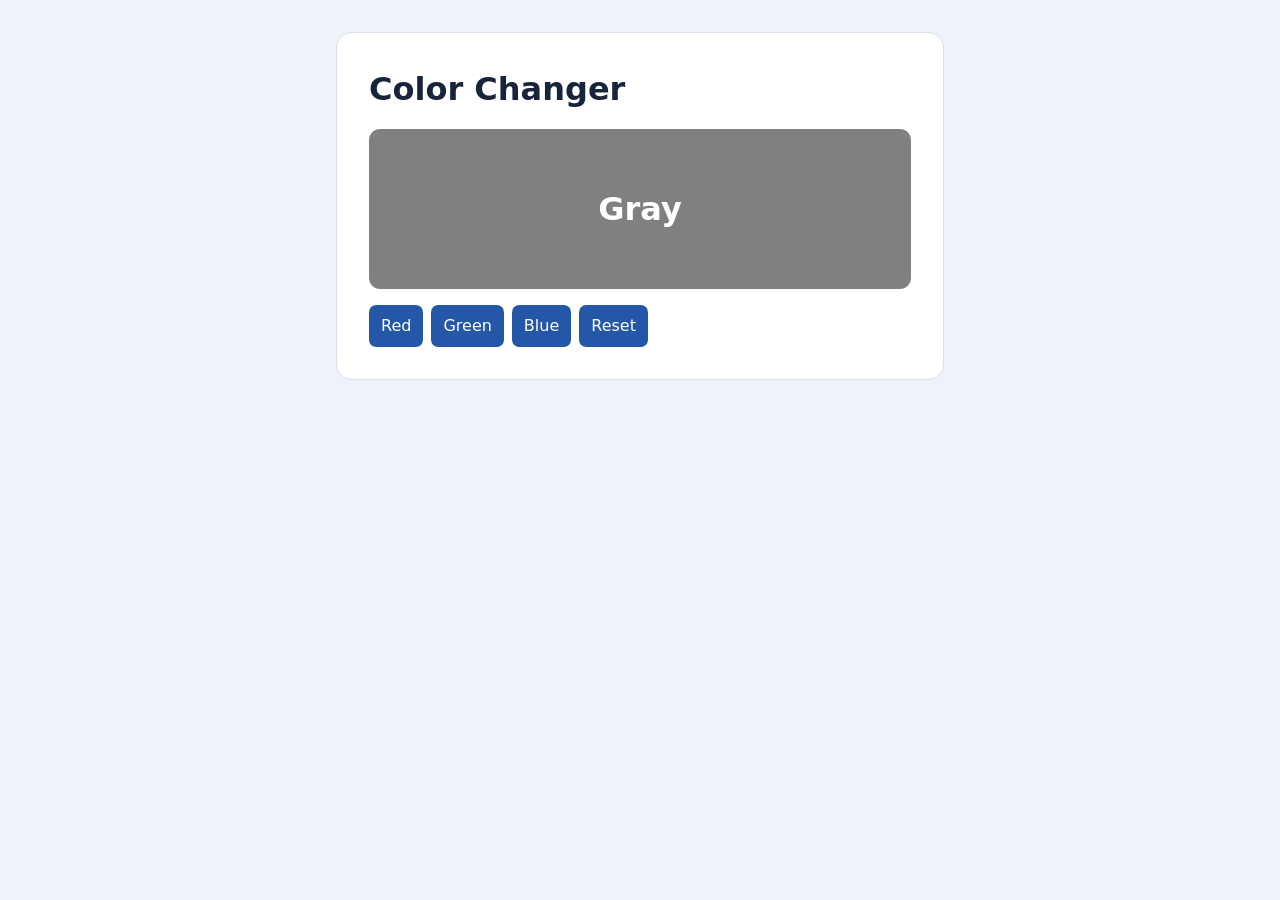
<file: task-1/index.html>
<!doctype html>
<html lang="en">
<head>
  <meta charset="utf-8">
  <meta name="viewport" content="width=device-width, initial-scale=1">
  <title>Color Changer</title>
  <link rel="stylesheet" href="style.css">
  <script src="script.js" defer></script>
</head>
<body>
  <main>
    <h1>Color Changer</h1>
    <div id="colorBox" aria-live="polite">Gray</div>
    <div class="row">
      <button data-color="Red">Red</button>
      <button data-color="Green">Green</button>
      <button data-color="Blue">Blue</button>
      <button data-color="Gray">Reset</button>
    </div>
  </main>
</body>
</html>
</file>
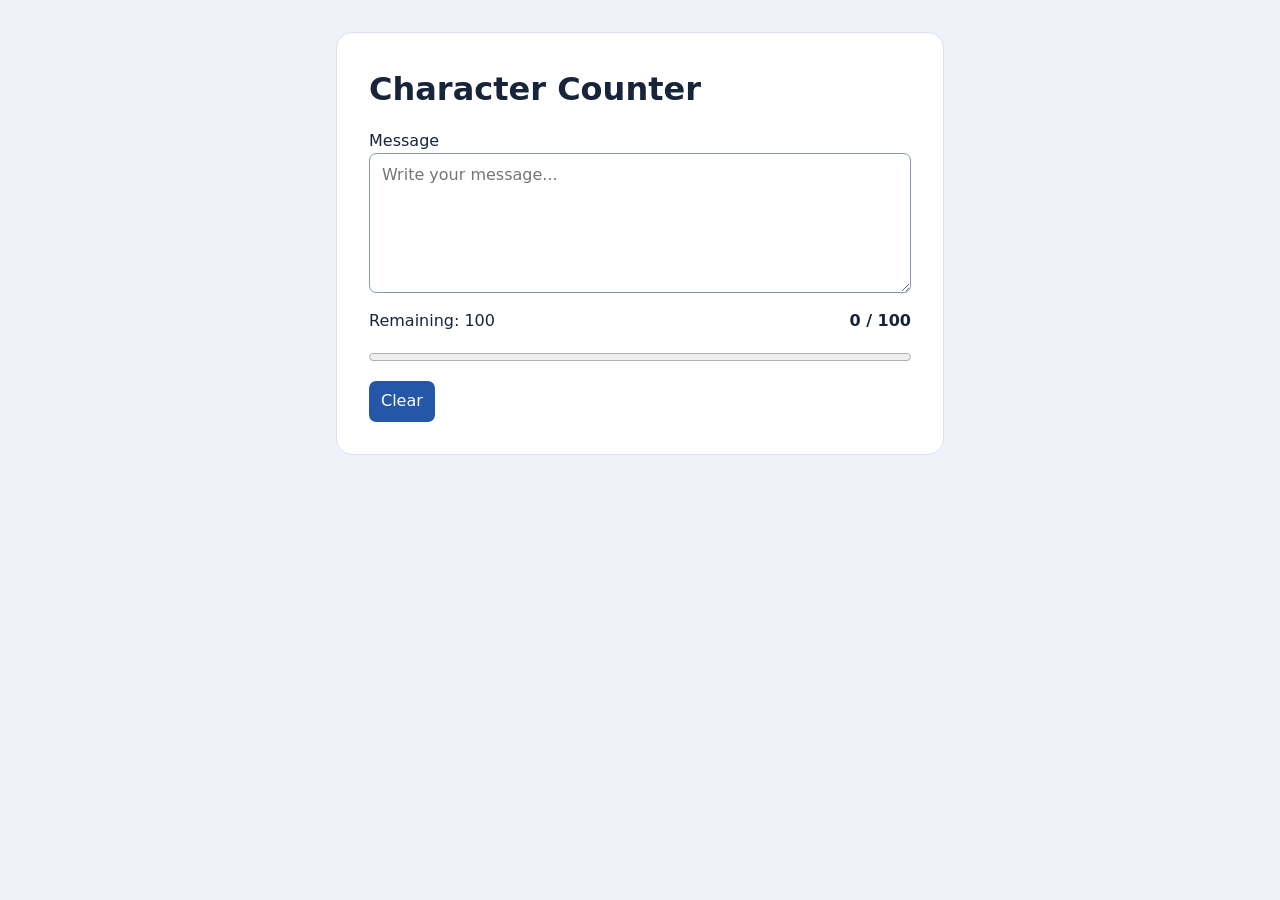
<file: task-2/index.html>
<!doctype html>
<html lang="en">
<head>
  <meta charset="utf-8">
  <meta name="viewport" content="width=device-width, initial-scale=1">
  <title>Character Counter</title>
  <link rel="stylesheet" href="style.css">
  <script src="script.js" defer></script>
</head>
<body>
  <main>
    <h1>Character Counter</h1>
    <label for="message">Message</label>
    <textarea id="message" maxlength="100" rows="5" placeholder="Write your message..."></textarea>
    <div class="summary">
      <p id="remaining">Remaining: 100</p>
      <p id="counter">0 / 100</p>
    </div>
    <progress id="progress" max="100" value="0" aria-label="Character limit used"></progress>
    <button id="clear">Clear</button>
  </main>
</body>
</html>
</file>
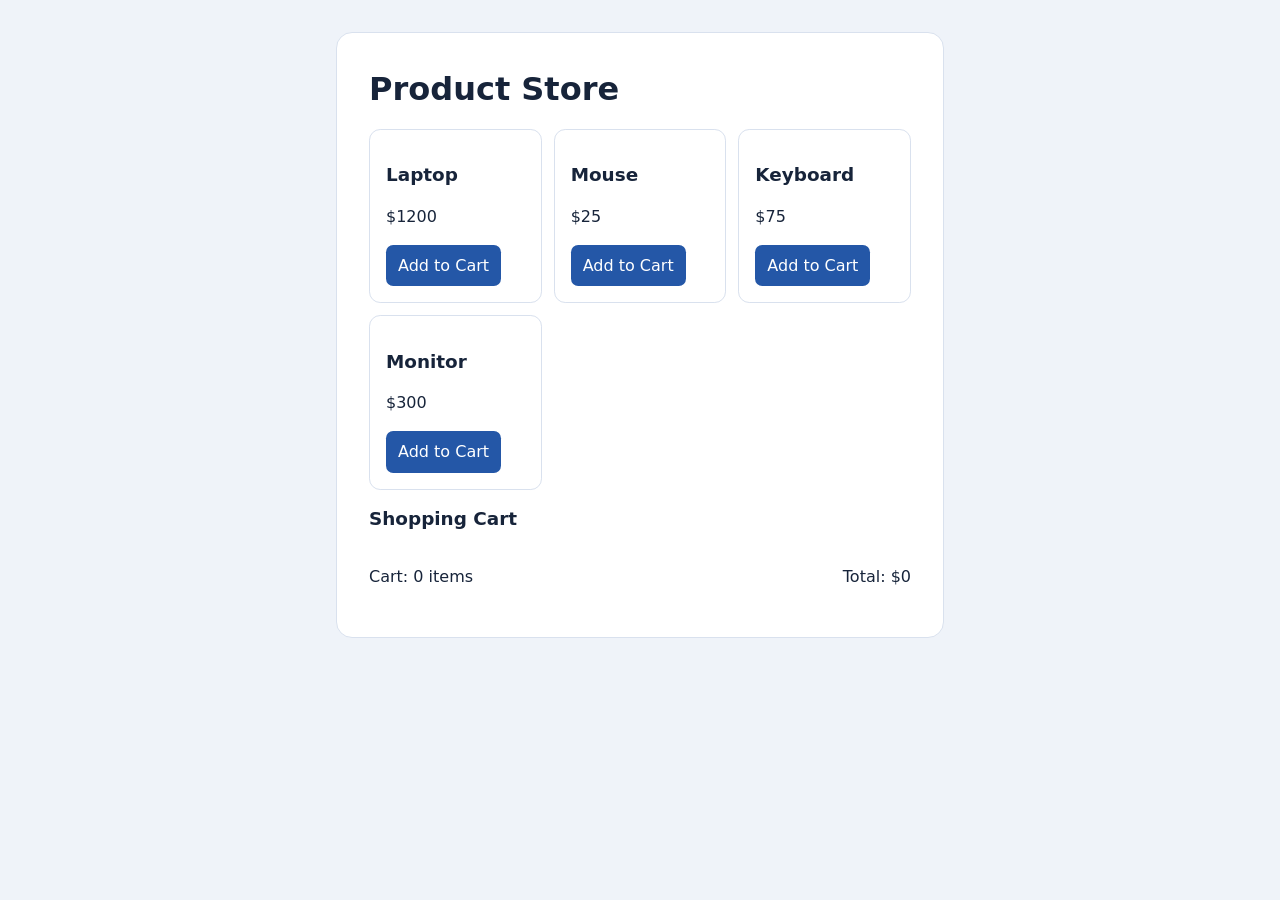
<file: task-3/index.html>
<!doctype html>
<html lang="en">
<head>
  <meta charset="utf-8">
  <meta name="viewport" content="width=device-width, initial-scale=1">
  <title>Product Store</title>
  <link rel="stylesheet" href="style.css">
  <script src="script.js" defer></script>
</head>
<body>
  <main>
    <h1>Product Store</h1>
    <div id="productContainer"></div>
    <h2>Shopping Cart</h2>
    <ul id="cartItems"></ul>
    <div class="summary" aria-live="polite">
      <p id="cartCount">Cart: 0 items</p>
      <p id="totalPrice">Total: $0</p>
    </div>
  </main>
</body>
</html>
</file>
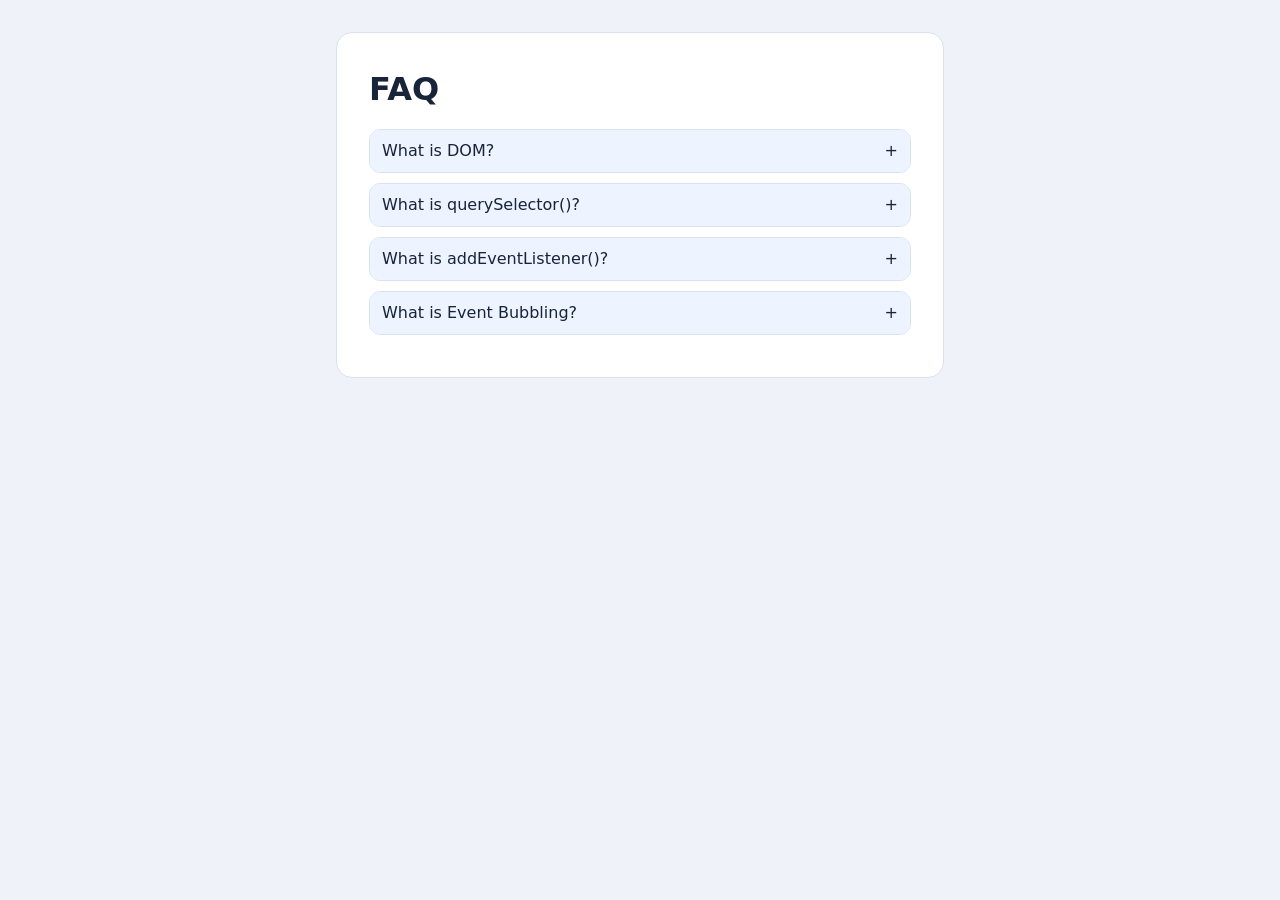
<file: task-4/index.html>
<!doctype html>
<html lang="en">
<head>
  <meta charset="utf-8">
  <meta name="viewport" content="width=device-width, initial-scale=1">
  <title>FAQ</title>
  <link rel="stylesheet" href="style.css">
  <script src="script.js" defer></script>
</head>
<body>
  <main>
    <h1>FAQ</h1>
    <div class="faq-item">
      <button class="faq-question" aria-expanded="false" aria-controls="answer-1">
        What is DOM? <span aria-hidden="true">+</span>
      </button>
      <div class="faq-answer" id="answer-1" aria-hidden="true">
        <div><p>DOM stands for Document Object Model. It represents a webpage as a tree of objects.</p></div>
      </div>
    </div>
    <div class="faq-item">
      <button class="faq-question" aria-expanded="false" aria-controls="answer-2">
        What is querySelector()? <span aria-hidden="true">+</span>
      </button>
      <div class="faq-answer" id="answer-2" aria-hidden="true">
        <div><p>It selects the first element that matches a CSS selector.</p></div>
      </div>
    </div>
    <div class="faq-item">
      <button class="faq-question" aria-expanded="false" aria-controls="answer-3">
        What is addEventListener()? <span aria-hidden="true">+</span>
      </button>
      <div class="faq-answer" id="answer-3" aria-hidden="true">
        <div><p>It registers a function to run when a specified event occurs.</p></div>
      </div>
    </div>
    <div class="faq-item">
      <button class="faq-question" aria-expanded="false" aria-controls="answer-4">
        What is Event Bubbling? <span aria-hidden="true">+</span>
      </button>
      <div class="faq-answer" id="answer-4" aria-hidden="true">
        <div><p>It is the way an event travels from its target up through its ancestors.</p></div>
      </div>
    </div>
  </main>
</body>
</html>
</file>
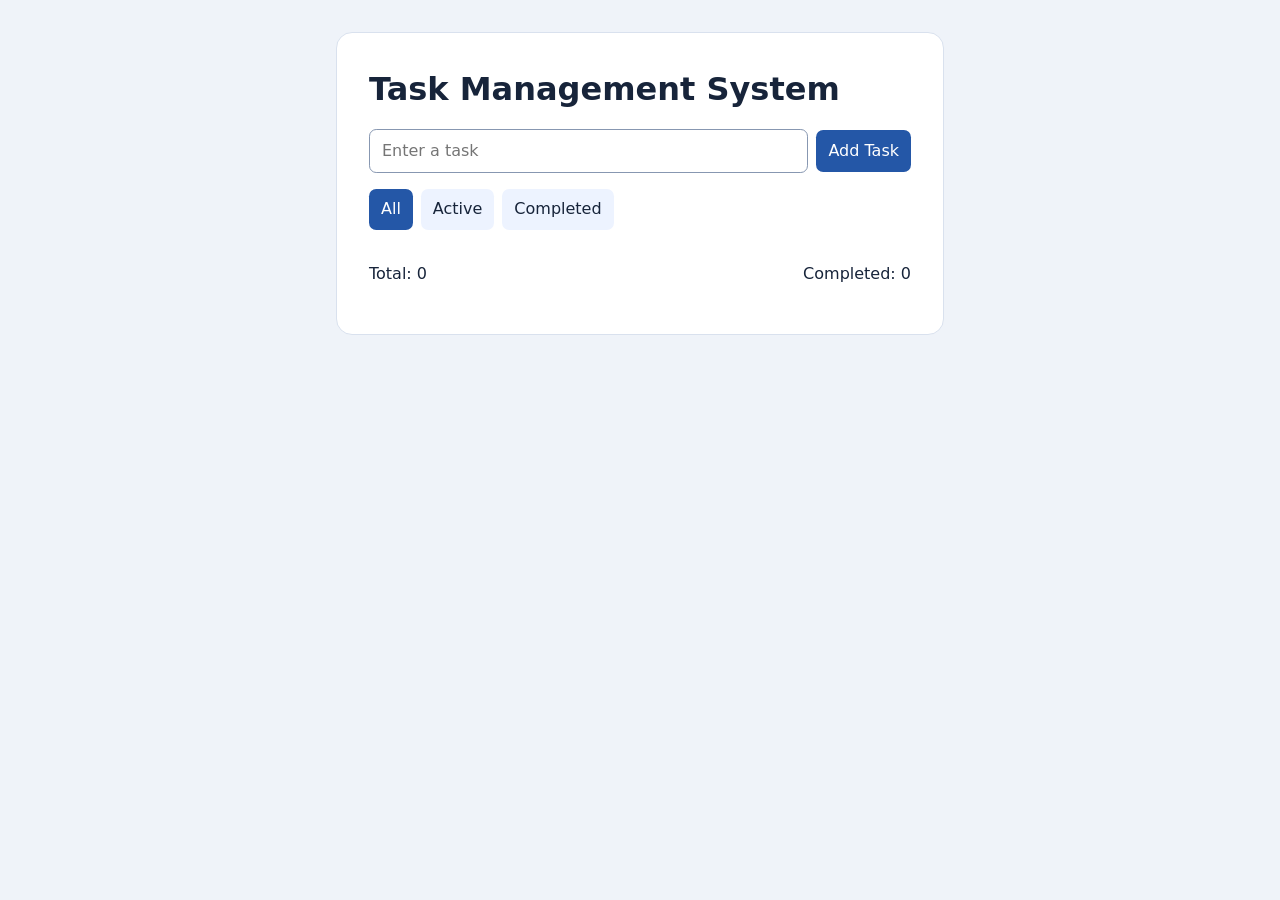
<file: task-5/index.html>
<!doctype html>
<html lang="en">
<head>
  <meta charset="utf-8">
  <meta name="viewport" content="width=device-width, initial-scale=1">
  <title>Task Management System</title>
  <link rel="stylesheet" href="style.css">
  <script src="script.js" defer></script>
</head>
<body>
  <main>
    <h1>Task Management System</h1>
    <form id="taskForm" class="row">
      <input id="taskInput" aria-label="New task" placeholder="Enter a task" required>
      <button type="submit">Add Task</button>
    </form>
    <div id="filters" class="row" aria-label="Task filters">
      <button type="button" data-filter="all" aria-pressed="true">All</button>
      <button type="button" data-filter="active" aria-pressed="false">Active</button>
      <button type="button" data-filter="completed" aria-pressed="false">Completed</button>
    </div>
    <ul id="taskList"></ul>
    <div class="summary" aria-live="polite">
      <p id="totalTasks">Total: 0</p>
      <p id="completedTasks">Completed: 0</p>
    </div>
  </main>
</body>
</html>
</file>
<file: task-1/style.css>
* { box-sizing: border-box; }
body { margin: 0; padding: 2rem 1rem; background: #eff3f9; color: #17243a; font: 1rem/1.5 system-ui, sans-serif; }
main { max-width: 38rem; margin: auto; padding: clamp(1rem, 4vw, 2rem); background: white; border: 1px solid #d9e1ee; border-radius: 1rem; }
h1 { margin: 0 0 1rem; font-size: clamp(1.5rem, 6vw, 2rem); }
h2 { font-size: 1.15rem; }
button, input, textarea { font: inherit; padding: .55rem .75rem; border-radius: .45rem; }
button { border: 0; background: #2457a7; color: white; cursor: pointer; }
input, textarea { color: inherit; border: 1px solid #8797b1; }
:focus-visible { outline: 2px solid #2457a7; outline-offset: 3px; }
.row, .summary { display: flex; align-items: center; flex-wrap: wrap; gap: .5rem; }
.summary { justify-content: space-between; }

#colorBox { display: grid; place-items: center; min-height: 10rem; background: gray; color: white; font-size: 2rem; font-weight: bold; border-radius: .7rem; margin-bottom: 1rem; }
</file>
<file: task-2/style.css>
* { box-sizing: border-box; }
body { margin: 0; padding: 2rem 1rem; background: #eff3f9; color: #17243a; font: 1rem/1.5 system-ui, sans-serif; }
main { max-width: 38rem; margin: auto; padding: clamp(1rem, 4vw, 2rem); background: white; border: 1px solid #d9e1ee; border-radius: 1rem; }
h1 { margin: 0 0 1rem; font-size: clamp(1.5rem, 6vw, 2rem); }
h2 { font-size: 1.15rem; }
button, input, textarea { font: inherit; padding: .55rem .75rem; border-radius: .45rem; }
button { border: 0; background: #2457a7; color: white; cursor: pointer; }
input, textarea { color: inherit; border: 1px solid #8797b1; }
:focus-visible { outline: 2px solid #2457a7; outline-offset: 3px; }
.row, .summary { display: flex; align-items: center; flex-wrap: wrap; gap: .5rem; }
.summary { justify-content: space-between; }

textarea { display: block; width: 100%; resize: vertical; }
#counter { font-weight: bold; }
.warning { color: #a44a00; }
.limit { color: #b91c1c; }
progress { display: block; width: 100%; margin-bottom: 1rem; accent-color: #2457a7; }
</file>
<file: task-3/style.css>
* { box-sizing: border-box; }
body { margin: 0; padding: 2rem 1rem; background: #eff3f9; color: #17243a; font: 1rem/1.5 system-ui, sans-serif; }
main { max-width: 38rem; margin: auto; padding: clamp(1rem, 4vw, 2rem); background: white; border: 1px solid #d9e1ee; border-radius: 1rem; }
h1 { margin: 0 0 1rem; font-size: clamp(1.5rem, 6vw, 2rem); }
h2 { font-size: 1.15rem; }
button, input, textarea { font: inherit; padding: .55rem .75rem; border-radius: .45rem; }
button { border: 0; background: #2457a7; color: white; cursor: pointer; }
input, textarea { color: inherit; border: 1px solid #8797b1; }
:focus-visible { outline: 2px solid #2457a7; outline-offset: 3px; }
.row, .summary { display: flex; align-items: center; flex-wrap: wrap; gap: .5rem; }
.summary { justify-content: space-between; }

#productContainer { display: grid; grid-template-columns: repeat(auto-fit, minmax(10rem, 1fr)); gap: .75rem; }
article { padding: 1rem; border: 1px solid #d9e1ee; border-radius: .7rem; }
#cartItems { list-style: none; padding: 0; }
#cartItems li { display: flex; align-items: center; justify-content: space-between; gap: .5rem; margin-bottom: .5rem; }
</file>
<file: task-4/style.css>
* { box-sizing: border-box; }
body { margin: 0; padding: 2rem 1rem; background: #eff3f9; color: #17243a; font: 1rem/1.5 system-ui, sans-serif; }
main { max-width: 38rem; margin: auto; padding: clamp(1rem, 4vw, 2rem); background: white; border: 1px solid #d9e1ee; border-radius: 1rem; }
h1 { margin: 0 0 1rem; font-size: clamp(1.5rem, 6vw, 2rem); }
h2 { font-size: 1.15rem; }
button, input, textarea { font: inherit; padding: .55rem .75rem; border-radius: .45rem; }
button { border: 0; background: #2457a7; color: white; cursor: pointer; }
input, textarea { color: inherit; border: 1px solid #8797b1; }
:focus-visible { outline: 2px solid #2457a7; outline-offset: 3px; }
.row, .summary { display: flex; align-items: center; flex-wrap: wrap; gap: .5rem; }
.summary { justify-content: space-between; }

.faq-item { border: 1px solid #d9e1ee; border-radius: .7rem; margin-bottom: .65rem; overflow: hidden; }
.faq-question { display: flex; justify-content: space-between; width: 100%; text-align: left; background: #edf3ff; color: #17243a; border-radius: 0; }
.faq-question.active { background: #2457a7; color: white; }
.faq-answer { display: grid; grid-template-rows: 0fr; visibility: hidden; transition: grid-template-rows .2s ease, visibility .2s; }
.faq-answer[aria-hidden="false"] { grid-template-rows: 1fr; visibility: visible; }
.faq-answer > div { overflow: hidden; }
.faq-answer p { margin: 0; padding: .8rem; }
@media (prefers-reduced-motion: reduce) { .faq-answer { transition: none; } }
</file>
<file: task-5/style.css>
* { box-sizing: border-box; }
body { margin: 0; padding: 2rem 1rem; background: #eff3f9; color: #17243a; font: 1rem/1.5 system-ui, sans-serif; }
main { max-width: 38rem; margin: auto; padding: clamp(1rem, 4vw, 2rem); background: white; border: 1px solid #d9e1ee; border-radius: 1rem; }
h1 { margin: 0 0 1rem; font-size: clamp(1.5rem, 6vw, 2rem); }
h2 { font-size: 1.15rem; }
button, input, textarea { font: inherit; padding: .55rem .75rem; border-radius: .45rem; }
button { border: 0; background: #2457a7; color: white; cursor: pointer; }
input, textarea { color: inherit; border: 1px solid #8797b1; }
:focus-visible { outline: 2px solid #2457a7; outline-offset: 3px; }
.row, .summary { display: flex; align-items: center; flex-wrap: wrap; gap: .5rem; }
.summary { justify-content: space-between; }

#taskForm input { flex: 1; min-width: 10rem; }
#filters { margin-top: 1rem; }
#filters button[aria-pressed="false"] { background: #edf3ff; color: #17243a; }
#taskList { list-style: none; padding: 0; }
#taskList li { display: flex; flex-wrap: wrap; align-items: center; gap: .5rem; padding: .65rem 0; border-bottom: 1px solid #d9e1ee; }
.task-text { flex: 1; min-width: 8rem; overflow-wrap: anywhere; }
.completed .task-text { text-decoration: line-through; color: #59667c; }
[data-action="delete"] { background: #a92137; }
</file>
